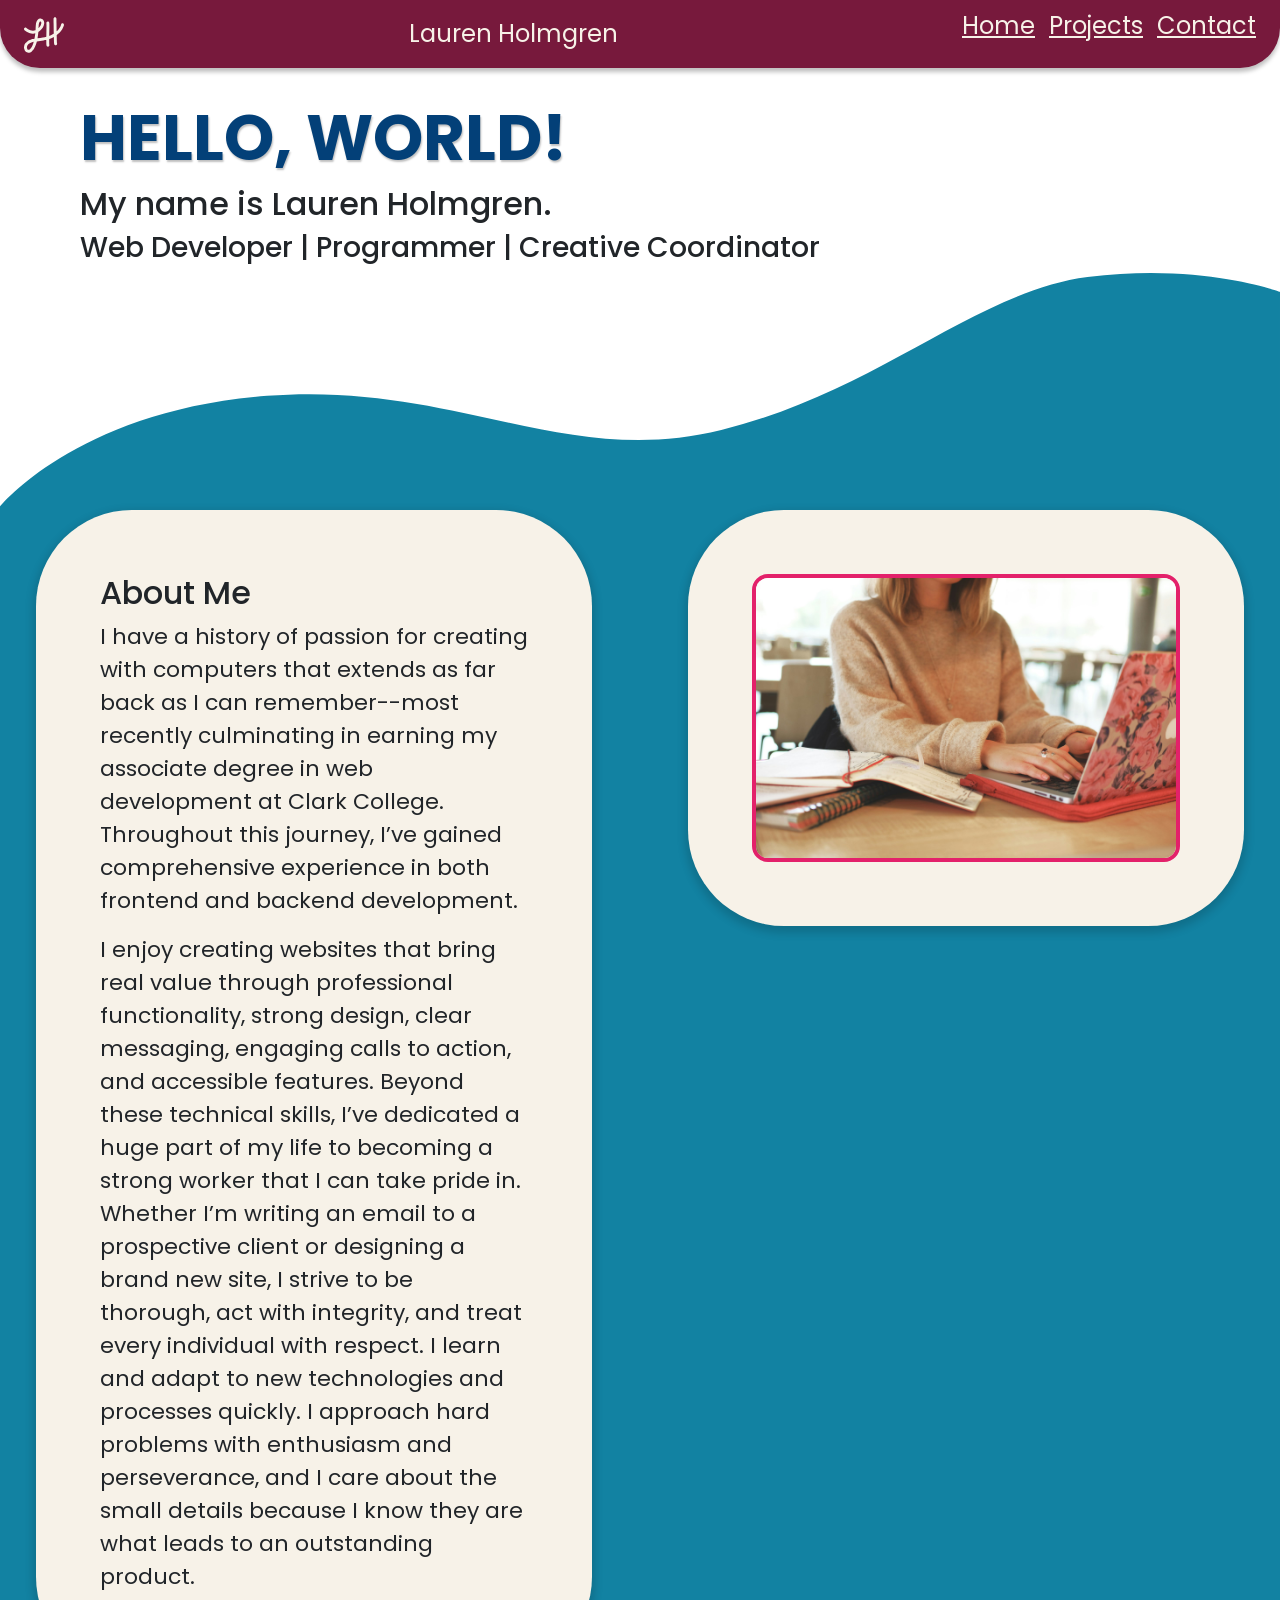
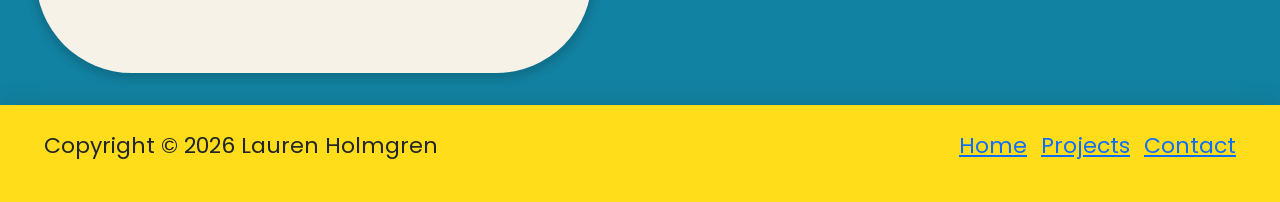
<file: index.html>
<!DOCTYPE html>
<html lang="en">

<head>
    <meta charset="UTF-8">
    <meta name="viewport" content="width=device-width, initial-scale=1.0">
    <title>Lauren Holmgren - Web Developer</title>
    <link rel="icon" href="images/logo.svg" type="image/x-icon">
    <link rel="stylesheet" href='https://fonts.googleapis.com/css?family=Poppins'>
    <link rel="stylesheet" href="css/bootstrap.min.css">
    <link rel="stylesheet" href="css/style.css">
</head>

<body>
    <header>
        <nav class="navbar navbar-expand-lg">
            <div class="container-fluid">
                <svg id="logo" xmlns="http://www.w3.org/2000/svg" width="40" height="40" viewBox="0 0 578 514" fill="none">
                    <path d="M447.918 0C459.516 6.59721e-05 468.918 9.40206 468.918 21C468.918 28.3801 468.916 35.7933 469.737 91.2393C470.168 120.385 470.826 162.653 471.571 204.558C483.35 193.951 490.548 186.117 498.215 176.261C506.238 165.948 514.576 153.618 520.605 143.827C529.777 127.62 533.679 117.835 535.112 112.217C535.356 110.606 535.379 109.245 535.379 106.574C535.38 94.9768 544.782 85.5745 556.379 85.5742C567.977 85.5742 577.379 94.9766 577.379 106.574C577.379 109.687 577.407 114.25 576.385 120.06C576.316 120.455 576.235 120.848 576.143 121.238C573.469 132.582 567.281 146.671 556.958 164.868C556.838 165.079 556.714 165.289 556.587 165.496C549.883 176.413 540.582 190.202 531.366 202.049C521.867 214.259 512.783 224.035 498.861 236.505C491.237 243.334 482.181 250.969 472.591 258.463C472.959 276.53 473.333 293.247 473.698 307.27C475.209 365.329 476.535 372.461 478.36 380.596C480.898 391.912 473.782 403.144 462.465 405.683C451.149 408.221 439.917 401.105 437.378 389.789C434.507 376.988 433.205 365.73 431.711 308.362C431.538 301.721 431.365 294.481 431.19 286.784C418.767 293.806 405.156 299.985 386.971 306.57C380.007 309.092 372.415 311.662 364.26 314.228C364.202 319.527 364.152 324.581 364.119 329.332C363.765 379.65 365.057 389.704 366.317 401.949C367.503 413.486 359.113 423.8 347.577 424.987C336.04 426.174 325.724 417.784 324.537 406.247C323.091 392.183 321.757 380.563 322.12 329.037C322.127 328.037 322.137 327.021 322.145 325.99C309.469 329.117 296.005 332.088 281.888 334.778C249.388 340.972 213.714 345.654 186.196 349.398C182.209 365.692 177.903 380.184 172.951 394.194C165.288 415.874 156.299 435.634 148.363 450.116C134.765 474.929 119.727 489.049 108.834 498.696C96.1993 509.887 79.97 512.518 67.3275 513.579C49.0006 515.117 35.0935 506.519 26.9017 500.624C18.1873 494.353 13.11 485.135 9.90271 477.636C6.54302 469.78 4.06592 460.937 2.0199 452.771C-3.14293 432.164 2.72325 412.552 6.99646 399.376C10.3499 389.036 16.6013 380.439 22.8168 373.436C29.0437 366.419 36.4443 359.7 43.1674 353.62C60.2126 338.206 82.212 329.843 102.338 322.801C114.106 318.683 127.161 315.711 151.447 311.949C156.134 288.412 160.524 261.132 163.41 233.054C152.453 235.964 140.477 237.896 127.644 237.34C111.318 236.632 94.6144 234.975 75.5629 227.325C49.5776 216.892 25.1521 202.758 7.20837 187.058C-1.51957 179.42 -2.40439 166.153 5.23279 157.425C12.87 148.697 26.1372 147.812 34.8656 155.449C48.4452 167.331 68.4996 179.229 91.2123 188.349C103.812 193.407 115.021 194.753 129.462 195.379C141.101 195.883 152.734 192.986 166.058 188.188C166.282 188.108 166.506 188.021 166.731 187.938C167.061 181.385 167.345 174.921 167.611 168.6C168.265 153.003 168.828 137.945 169.789 125.234C171.677 100.293 174.521 83.0167 178.917 70.7021C183.754 57.1539 189.584 41.7546 201.687 31.6836C210.014 24.7547 220.351 19.4366 232.229 19.0791C239.826 18.8506 254.916 19.7612 268.026 30.9072C273.503 35.5642 283.896 44.497 288.14 58.9023C290.781 67.8672 293.786 81.436 290.398 98.9102C287.275 115.011 282.658 132.277 272.426 147.124C262.14 162.049 249.59 179.455 233.921 193.137C225.996 200.057 217.043 207.388 207.243 213.845C207.066 216.291 206.88 218.745 206.68 221.203C204.268 250.817 200.086 279.974 195.382 305.759C219.939 302.419 247.754 298.527 274.026 293.521C291.447 290.201 307.764 286.442 322.681 282.513C323.414 234.297 324.581 176.556 324.926 142.34C325.404 94.9072 324.369 90.2742 323.689 85.9688C321.88 74.5128 329.701 63.7592 341.157 61.9502C352.612 60.1415 363.366 67.9622 365.175 79.418C366.466 87.5905 367.401 95.4367 366.924 142.763C366.597 175.205 365.608 225.032 364.883 269.821C367.572 268.9 370.169 267.985 372.671 267.079C396.951 258.287 410.814 250.85 425.94 240.596C427.345 239.643 428.757 238.667 430.173 237.673C429.188 186.135 428.285 128.533 427.742 91.8604C426.921 36.418 426.918 28.7248 426.918 21C426.918 9.40202 436.32 0 447.918 0ZM140.949 356.294C128.924 358.522 122.094 360.385 116.209 362.444C95.6679 369.632 81.3398 375.726 71.3373 384.771C64.3338 391.105 58.672 396.308 54.2299 401.313C49.7765 406.332 47.751 409.858 46.9486 412.332C42.6346 425.634 40.8105 434.777 42.7611 442.562C44.6952 450.282 46.5258 456.459 48.5189 461.119C50.3179 465.325 51.5372 466.565 51.558 466.62C57.5186 470.89 60.9435 471.967 63.8148 471.727C75.0037 470.788 79.1901 468.847 80.9867 467.256C90.294 459.012 101.279 448.639 111.531 429.932C118.301 417.577 126.387 399.903 133.352 380.198C136.053 372.556 138.562 364.691 140.949 356.294ZM233.492 61.0605C233.761 61.0525 232.134 60.9871 228.55 63.9688C226.611 65.5824 223.884 69.6647 218.472 84.8232C216.038 91.6409 213.493 104.299 211.669 128.403C211.013 137.08 210.553 147 210.088 158.008C219.872 148.554 228.752 136.483 237.843 123.291C242.996 115.814 246.318 105.601 249.166 90.915C250.779 82.6015 249.5 76.3642 247.852 70.7715C247.692 70.2294 247.317 69.387 246.221 68.0654C245.023 66.6209 243.375 65.0769 240.821 62.9053C240.072 62.2692 239.129 61.7889 237.834 61.4639C236.464 61.1199 234.945 61.0168 233.492 61.0605Z" fill="#F7F2E8" />
                </svg>
                <div>Lauren Holmgren</div>
                <ul class="list-inline justify-content-end">
                    <li class="list-inline-item"><a href="index.html">Home</a></li>
                    <li class="list-inline-item"><a href="projects.html">Projects</a></li>
                    <li class="list-inline-item"><a href="contact.html">Contact</a></li>
                </ul>
            </div>
        </nav>
    </header>
    <main>
        <div class="waveless">
            <h1 id="hero-title">HELLO, WORLD!</h1>
            <h2>My name is Lauren Holmgren.</h2>
            <h3>Web Developer | Programmer | Creative Coordinator</h3>
        </div>

        <div class="wave">
            <svg xmlns="http://www.w3.org/2000/svg" viewBox="0 0 1440 268" fill="none">
                <path d="M300.483 138.157C88.0997 154.155 0 262.631 0 262.631V267.631H1440V21.1681C1440 21.1681 1350.5 -11.907 1223.5 4.63052C1096.5 21.1681 987.648 133.154 811.448 176.649C635.249 220.145 512.866 122.158 300.483 138.157Z" fill="#1282A2" />
            </svg>

            <div class="row blue1 align-items-start">
                <div class="col">
                    <h2>About Me</h2>
                    <p>I have a history of passion for creating with computers that extends as far back as I can remember--most recently culminating in earning my associate degree in web development at Clark College. Throughout this journey, I’ve gained comprehensive experience in both frontend and backend development.</p>
                    <p>I enjoy creating websites that bring real value through professional functionality, strong design, clear messaging, engaging calls to action, and accessible features. Beyond these technical skills, I’ve dedicated a huge part of my life to becoming a strong worker that I can take pride in. Whether I’m writing an email to a prospective client or designing a brand new site, I strive to be thorough, act with integrity, and treat every individual with respect. I learn and adapt to new technologies and processes quickly. I approach hard problems with enthusiasm and perseverance, and I care about the small details because I know they are what leads to an outstanding product.</p>
                </div>
                <div class="col">
                    <img src="images/home-coding.jpg" alt="A woman typing on a pink laptop">
                </div>
            </div>
        </div>

        </div>
    </main>
    <footer>
        <nav class="navbar">
            <div class="container-fluid">
                <p>Copyright &copy; 2026 Lauren Holmgren</p>
                <ul class="list-inline justify-content-end">
                    <li class="list-inline-item"><a href="index.html">Home</a></li>
                    <li class="list-inline-item"><a href="projects.html">Projects</a></li>
                    <li class="list-inline-item"><a href="contact.html">Contact</a></li>
                </ul>
            </div>
        </nav>
    </footer>
</body>

</html>
</file>
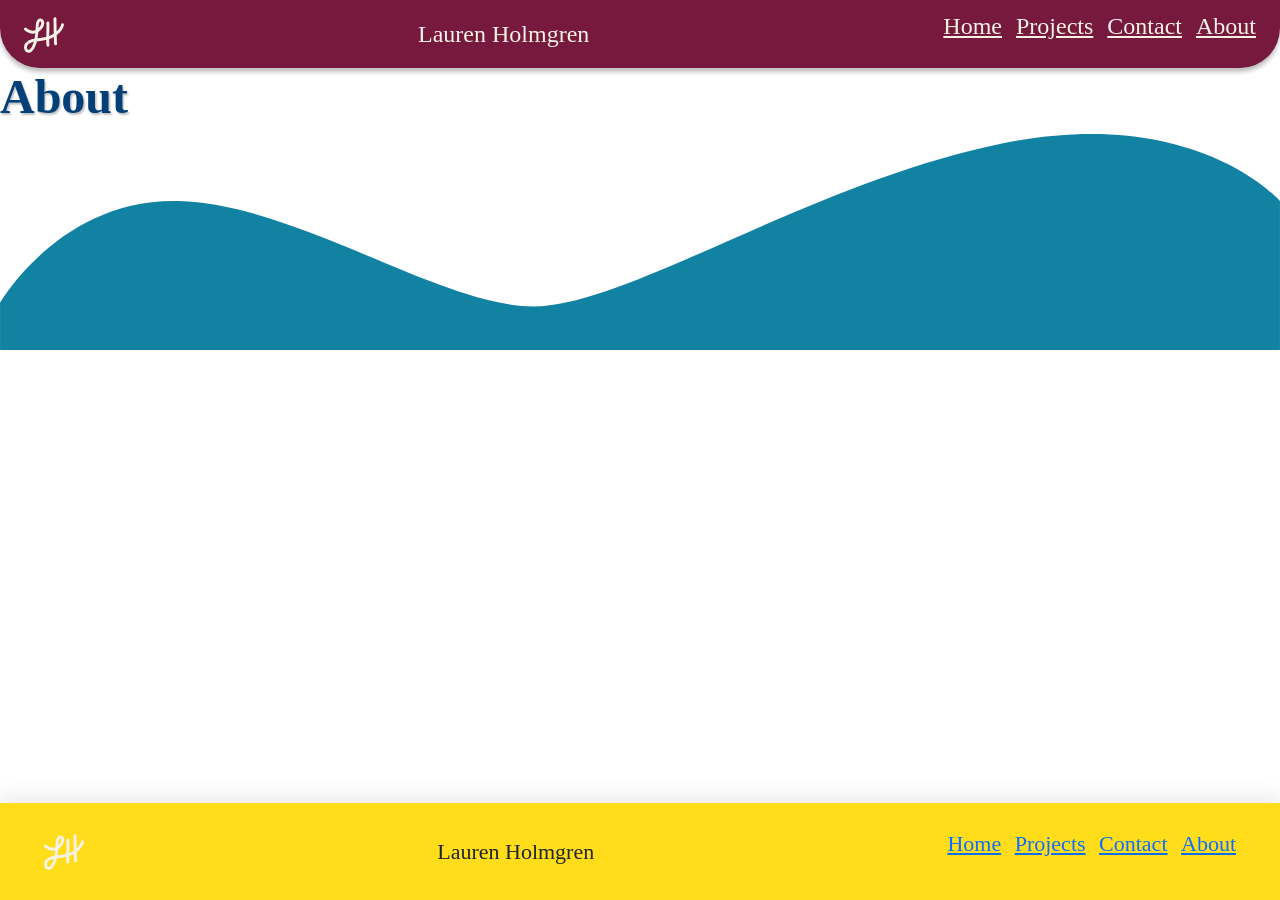
<file: about.html>
<!DOCTYPE html>
<html lang="en">

<head>
    <meta charset="UTF-8">
    <meta name="viewport" content="width=device-width, initial-scale=1.0">
    <title>Lauren Holmgren - Web Developer</title>
    <link rel="stylesheet" href="css/bootstrap.min.css">
    <link rel="stylesheet" href="css/style.css">
</head>

<body>
    <header>
        <nav class="navbar navbar-expand-lg">
            <div class="container-fluid">
                <div>
                    <svg id="logo" xmlns="http://www.w3.org/2000/svg" width="40" height="40" viewBox="0 0 578 514" fill="none">
                        <path d="M447.918 0C459.516 6.59721e-05 468.918 9.40206 468.918 21C468.918 28.3801 468.916 35.7933 469.737 91.2393C470.168 120.385 470.826 162.653 471.571 204.558C483.35 193.951 490.548 186.117 498.215 176.261C506.238 165.948 514.576 153.618 520.605 143.827C529.777 127.62 533.679 117.835 535.112 112.217C535.356 110.606 535.379 109.245 535.379 106.574C535.38 94.9768 544.782 85.5745 556.379 85.5742C567.977 85.5742 577.379 94.9766 577.379 106.574C577.379 109.687 577.407 114.25 576.385 120.06C576.316 120.455 576.235 120.848 576.143 121.238C573.469 132.582 567.281 146.671 556.958 164.868C556.838 165.079 556.714 165.289 556.587 165.496C549.883 176.413 540.582 190.202 531.366 202.049C521.867 214.259 512.783 224.035 498.861 236.505C491.237 243.334 482.181 250.969 472.591 258.463C472.959 276.53 473.333 293.247 473.698 307.27C475.209 365.329 476.535 372.461 478.36 380.596C480.898 391.912 473.782 403.144 462.465 405.683C451.149 408.221 439.917 401.105 437.378 389.789C434.507 376.988 433.205 365.73 431.711 308.362C431.538 301.721 431.365 294.481 431.19 286.784C418.767 293.806 405.156 299.985 386.971 306.57C380.007 309.092 372.415 311.662 364.26 314.228C364.202 319.527 364.152 324.581 364.119 329.332C363.765 379.65 365.057 389.704 366.317 401.949C367.503 413.486 359.113 423.8 347.577 424.987C336.04 426.174 325.724 417.784 324.537 406.247C323.091 392.183 321.757 380.563 322.12 329.037C322.127 328.037 322.137 327.021 322.145 325.99C309.469 329.117 296.005 332.088 281.888 334.778C249.388 340.972 213.714 345.654 186.196 349.398C182.209 365.692 177.903 380.184 172.951 394.194C165.288 415.874 156.299 435.634 148.363 450.116C134.765 474.929 119.727 489.049 108.834 498.696C96.1993 509.887 79.97 512.518 67.3275 513.579C49.0006 515.117 35.0935 506.519 26.9017 500.624C18.1873 494.353 13.11 485.135 9.90271 477.636C6.54302 469.78 4.06592 460.937 2.0199 452.771C-3.14293 432.164 2.72325 412.552 6.99646 399.376C10.3499 389.036 16.6013 380.439 22.8168 373.436C29.0437 366.419 36.4443 359.7 43.1674 353.62C60.2126 338.206 82.212 329.843 102.338 322.801C114.106 318.683 127.161 315.711 151.447 311.949C156.134 288.412 160.524 261.132 163.41 233.054C152.453 235.964 140.477 237.896 127.644 237.34C111.318 236.632 94.6144 234.975 75.5629 227.325C49.5776 216.892 25.1521 202.758 7.20837 187.058C-1.51957 179.42 -2.40439 166.153 5.23279 157.425C12.87 148.697 26.1372 147.812 34.8656 155.449C48.4452 167.331 68.4996 179.229 91.2123 188.349C103.812 193.407 115.021 194.753 129.462 195.379C141.101 195.883 152.734 192.986 166.058 188.188C166.282 188.108 166.506 188.021 166.731 187.938C167.061 181.385 167.345 174.921 167.611 168.6C168.265 153.003 168.828 137.945 169.789 125.234C171.677 100.293 174.521 83.0167 178.917 70.7021C183.754 57.1539 189.584 41.7546 201.687 31.6836C210.014 24.7547 220.351 19.4366 232.229 19.0791C239.826 18.8506 254.916 19.7612 268.026 30.9072C273.503 35.5642 283.896 44.497 288.14 58.9023C290.781 67.8672 293.786 81.436 290.398 98.9102C287.275 115.011 282.658 132.277 272.426 147.124C262.14 162.049 249.59 179.455 233.921 193.137C225.996 200.057 217.043 207.388 207.243 213.845C207.066 216.291 206.88 218.745 206.68 221.203C204.268 250.817 200.086 279.974 195.382 305.759C219.939 302.419 247.754 298.527 274.026 293.521C291.447 290.201 307.764 286.442 322.681 282.513C323.414 234.297 324.581 176.556 324.926 142.34C325.404 94.9072 324.369 90.2742 323.689 85.9688C321.88 74.5128 329.701 63.7592 341.157 61.9502C352.612 60.1415 363.366 67.9622 365.175 79.418C366.466 87.5905 367.401 95.4367 366.924 142.763C366.597 175.205 365.608 225.032 364.883 269.821C367.572 268.9 370.169 267.985 372.671 267.079C396.951 258.287 410.814 250.85 425.94 240.596C427.345 239.643 428.757 238.667 430.173 237.673C429.188 186.135 428.285 128.533 427.742 91.8604C426.921 36.418 426.918 28.7248 426.918 21C426.918 9.40202 436.32 0 447.918 0ZM140.949 356.294C128.924 358.522 122.094 360.385 116.209 362.444C95.6679 369.632 81.3398 375.726 71.3373 384.771C64.3338 391.105 58.672 396.308 54.2299 401.313C49.7765 406.332 47.751 409.858 46.9486 412.332C42.6346 425.634 40.8105 434.777 42.7611 442.562C44.6952 450.282 46.5258 456.459 48.5189 461.119C50.3179 465.325 51.5372 466.565 51.558 466.62C57.5186 470.89 60.9435 471.967 63.8148 471.727C75.0037 470.788 79.1901 468.847 80.9867 467.256C90.294 459.012 101.279 448.639 111.531 429.932C118.301 417.577 126.387 399.903 133.352 380.198C136.053 372.556 138.562 364.691 140.949 356.294ZM233.492 61.0605C233.761 61.0525 232.134 60.9871 228.55 63.9688C226.611 65.5824 223.884 69.6647 218.472 84.8232C216.038 91.6409 213.493 104.299 211.669 128.403C211.013 137.08 210.553 147 210.088 158.008C219.872 148.554 228.752 136.483 237.843 123.291C242.996 115.814 246.318 105.601 249.166 90.915C250.779 82.6015 249.5 76.3642 247.852 70.7715C247.692 70.2294 247.317 69.387 246.221 68.0654C245.023 66.6209 243.375 65.0769 240.821 62.9053C240.072 62.2692 239.129 61.7889 237.834 61.4639C236.464 61.1199 234.945 61.0168 233.492 61.0605Z" fill="#F7F2E8" />
                    </svg>
                </div>
                <div class="">Lauren Holmgren</div>
                <ul class="list-inline justify-content-end">
                    <li class="list-inline-item"><a href="index.html">Home</a></li>
                    <li class="list-inline-item"><a href="projects.html">Projects</a></li>
                    <li class="list-inline-item"><a href="contact.html">Contact</a></li>
                    <li class="list-inline-item"><a href="about.html">About</a></li>
                </ul>
            </div>
        </nav>
    </header>
    <main>
        <div>
            <h1>About</h1>
        </div>

        <svg xmlns="http://www.w3.org/2000/svg" viewBox="0 0 1440 244" fill="none">
            <path d="M201 75.4634C68 71.9633 0 189.947 0 189.947V243.963H1440V75.4634C1440 75.4634 1345 -33.5364 1128.5 10.4634C912 54.4633 705.5 193.963 600.5 193.963C495.5 193.963 334 78.9635 201 75.4634Z" fill="#1282A2" />
        </svg>
    </main>
    <footer>
        <nav class="navbar navbar-expand-lg">
            <div class="container-fluid">
                <div>
                    <svg id="logo" xmlns="http://www.w3.org/2000/svg" width="40" height="40" viewBox="0 0 578 514" fill="none">
                        <path d="M447.918 0C459.516 6.59721e-05 468.918 9.40206 468.918 21C468.918 28.3801 468.916 35.7933 469.737 91.2393C470.168 120.385 470.826 162.653 471.571 204.558C483.35 193.951 490.548 186.117 498.215 176.261C506.238 165.948 514.576 153.618 520.605 143.827C529.777 127.62 533.679 117.835 535.112 112.217C535.356 110.606 535.379 109.245 535.379 106.574C535.38 94.9768 544.782 85.5745 556.379 85.5742C567.977 85.5742 577.379 94.9766 577.379 106.574C577.379 109.687 577.407 114.25 576.385 120.06C576.316 120.455 576.235 120.848 576.143 121.238C573.469 132.582 567.281 146.671 556.958 164.868C556.838 165.079 556.714 165.289 556.587 165.496C549.883 176.413 540.582 190.202 531.366 202.049C521.867 214.259 512.783 224.035 498.861 236.505C491.237 243.334 482.181 250.969 472.591 258.463C472.959 276.53 473.333 293.247 473.698 307.27C475.209 365.329 476.535 372.461 478.36 380.596C480.898 391.912 473.782 403.144 462.465 405.683C451.149 408.221 439.917 401.105 437.378 389.789C434.507 376.988 433.205 365.73 431.711 308.362C431.538 301.721 431.365 294.481 431.19 286.784C418.767 293.806 405.156 299.985 386.971 306.57C380.007 309.092 372.415 311.662 364.26 314.228C364.202 319.527 364.152 324.581 364.119 329.332C363.765 379.65 365.057 389.704 366.317 401.949C367.503 413.486 359.113 423.8 347.577 424.987C336.04 426.174 325.724 417.784 324.537 406.247C323.091 392.183 321.757 380.563 322.12 329.037C322.127 328.037 322.137 327.021 322.145 325.99C309.469 329.117 296.005 332.088 281.888 334.778C249.388 340.972 213.714 345.654 186.196 349.398C182.209 365.692 177.903 380.184 172.951 394.194C165.288 415.874 156.299 435.634 148.363 450.116C134.765 474.929 119.727 489.049 108.834 498.696C96.1993 509.887 79.97 512.518 67.3275 513.579C49.0006 515.117 35.0935 506.519 26.9017 500.624C18.1873 494.353 13.11 485.135 9.90271 477.636C6.54302 469.78 4.06592 460.937 2.0199 452.771C-3.14293 432.164 2.72325 412.552 6.99646 399.376C10.3499 389.036 16.6013 380.439 22.8168 373.436C29.0437 366.419 36.4443 359.7 43.1674 353.62C60.2126 338.206 82.212 329.843 102.338 322.801C114.106 318.683 127.161 315.711 151.447 311.949C156.134 288.412 160.524 261.132 163.41 233.054C152.453 235.964 140.477 237.896 127.644 237.34C111.318 236.632 94.6144 234.975 75.5629 227.325C49.5776 216.892 25.1521 202.758 7.20837 187.058C-1.51957 179.42 -2.40439 166.153 5.23279 157.425C12.87 148.697 26.1372 147.812 34.8656 155.449C48.4452 167.331 68.4996 179.229 91.2123 188.349C103.812 193.407 115.021 194.753 129.462 195.379C141.101 195.883 152.734 192.986 166.058 188.188C166.282 188.108 166.506 188.021 166.731 187.938C167.061 181.385 167.345 174.921 167.611 168.6C168.265 153.003 168.828 137.945 169.789 125.234C171.677 100.293 174.521 83.0167 178.917 70.7021C183.754 57.1539 189.584 41.7546 201.687 31.6836C210.014 24.7547 220.351 19.4366 232.229 19.0791C239.826 18.8506 254.916 19.7612 268.026 30.9072C273.503 35.5642 283.896 44.497 288.14 58.9023C290.781 67.8672 293.786 81.436 290.398 98.9102C287.275 115.011 282.658 132.277 272.426 147.124C262.14 162.049 249.59 179.455 233.921 193.137C225.996 200.057 217.043 207.388 207.243 213.845C207.066 216.291 206.88 218.745 206.68 221.203C204.268 250.817 200.086 279.974 195.382 305.759C219.939 302.419 247.754 298.527 274.026 293.521C291.447 290.201 307.764 286.442 322.681 282.513C323.414 234.297 324.581 176.556 324.926 142.34C325.404 94.9072 324.369 90.2742 323.689 85.9688C321.88 74.5128 329.701 63.7592 341.157 61.9502C352.612 60.1415 363.366 67.9622 365.175 79.418C366.466 87.5905 367.401 95.4367 366.924 142.763C366.597 175.205 365.608 225.032 364.883 269.821C367.572 268.9 370.169 267.985 372.671 267.079C396.951 258.287 410.814 250.85 425.94 240.596C427.345 239.643 428.757 238.667 430.173 237.673C429.188 186.135 428.285 128.533 427.742 91.8604C426.921 36.418 426.918 28.7248 426.918 21C426.918 9.40202 436.32 0 447.918 0ZM140.949 356.294C128.924 358.522 122.094 360.385 116.209 362.444C95.6679 369.632 81.3398 375.726 71.3373 384.771C64.3338 391.105 58.672 396.308 54.2299 401.313C49.7765 406.332 47.751 409.858 46.9486 412.332C42.6346 425.634 40.8105 434.777 42.7611 442.562C44.6952 450.282 46.5258 456.459 48.5189 461.119C50.3179 465.325 51.5372 466.565 51.558 466.62C57.5186 470.89 60.9435 471.967 63.8148 471.727C75.0037 470.788 79.1901 468.847 80.9867 467.256C90.294 459.012 101.279 448.639 111.531 429.932C118.301 417.577 126.387 399.903 133.352 380.198C136.053 372.556 138.562 364.691 140.949 356.294ZM233.492 61.0605C233.761 61.0525 232.134 60.9871 228.55 63.9688C226.611 65.5824 223.884 69.6647 218.472 84.8232C216.038 91.6409 213.493 104.299 211.669 128.403C211.013 137.08 210.553 147 210.088 158.008C219.872 148.554 228.752 136.483 237.843 123.291C242.996 115.814 246.318 105.601 249.166 90.915C250.779 82.6015 249.5 76.3642 247.852 70.7715C247.692 70.2294 247.317 69.387 246.221 68.0654C245.023 66.6209 243.375 65.0769 240.821 62.9053C240.072 62.2692 239.129 61.7889 237.834 61.4639C236.464 61.1199 234.945 61.0168 233.492 61.0605Z" fill="#F7F2E8" />
                    </svg>
                </div>
                <div class="">Lauren Holmgren</div>
                <ul class="list-inline justify-content-end">
                    <li class="list-inline-item"><a href="index.html">Home</a></li>
                    <li class="list-inline-item"><a href="projects.html">Projects</a></li>
                    <li class="list-inline-item"><a href="contact.html">Contact</a></li>
                    <li class="list-inline-item"><a href="about.html">About</a></li>
                </ul>
            </div>
        </nav>
    </footer>
</body>

</html>
</file>
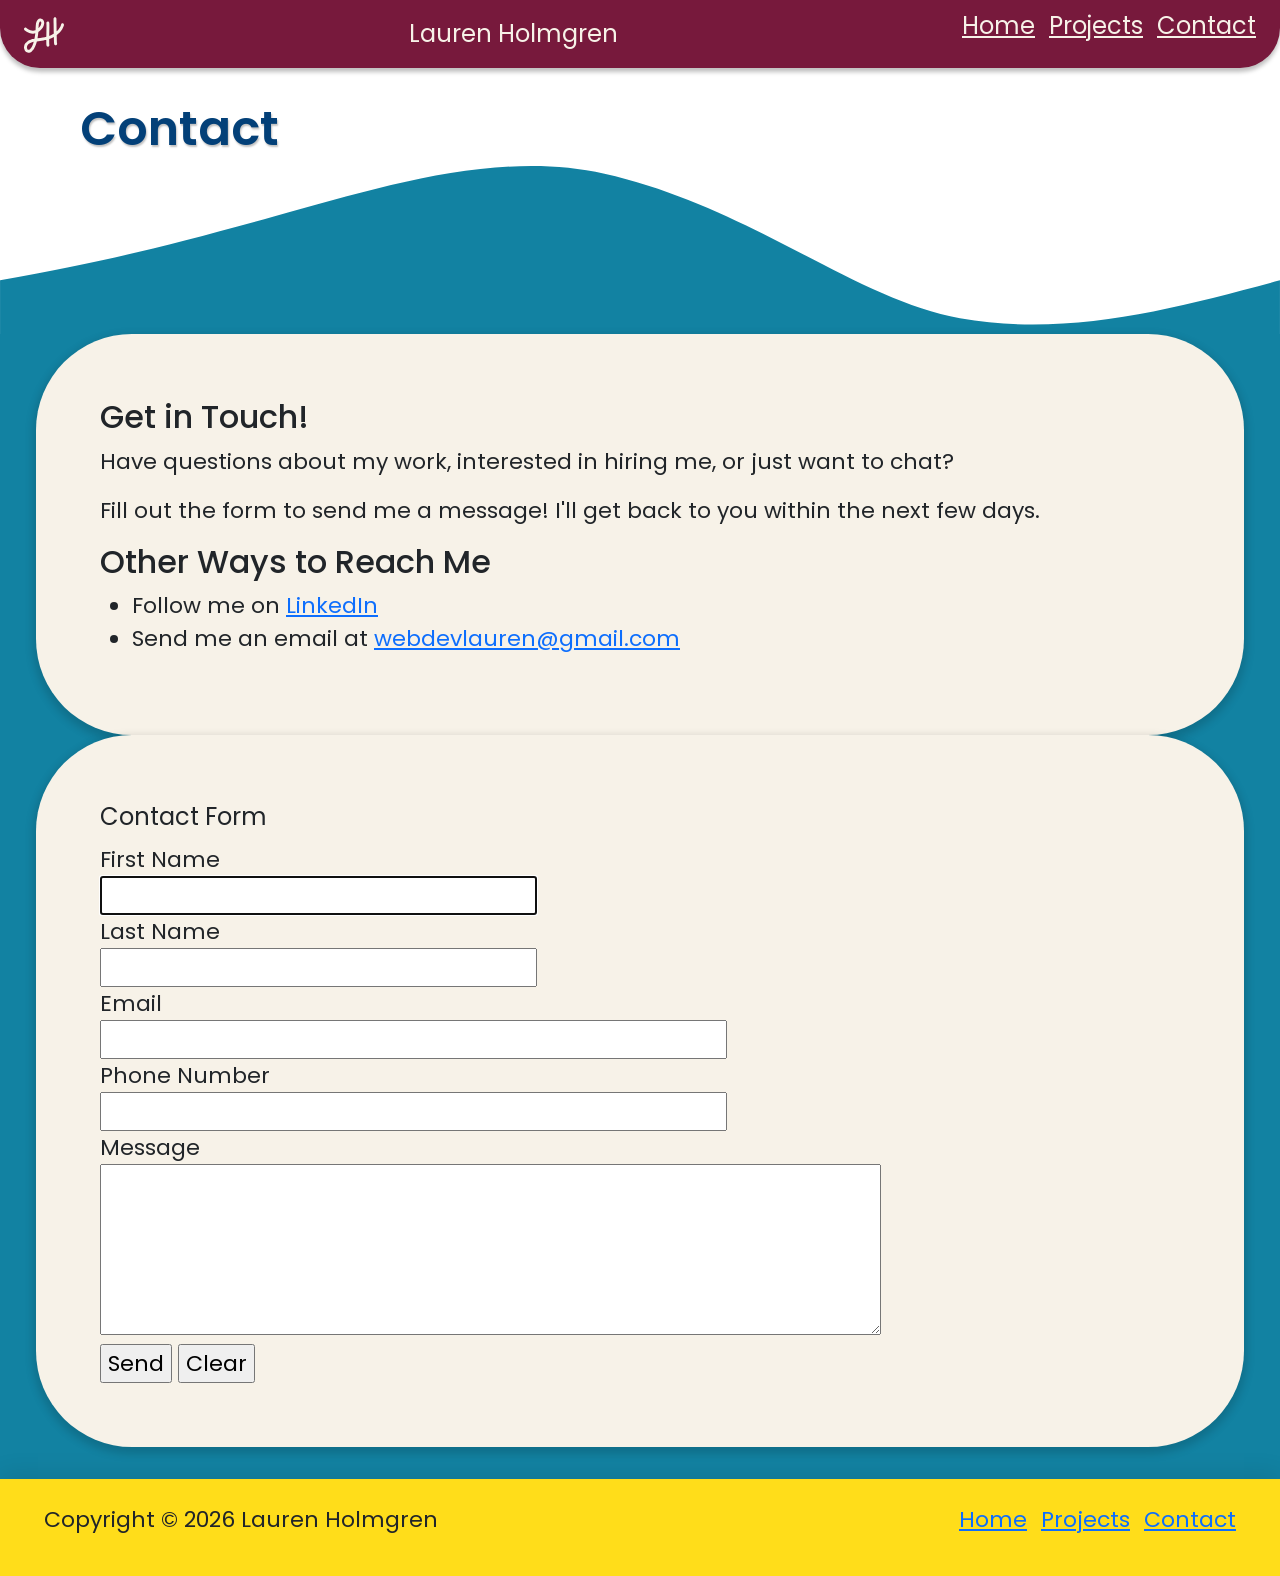
<file: contact.html>
<!DOCTYPE html>
<html lang="en">

<head>
    <meta charset="UTF-8">
    <meta name="viewport" content="width=device-width, initial-scale=1.0">
    <title>Lauren Holmgren - Web Developer</title>
    <link rel="icon" href="images/logo.svg" type="image/x-icon">
    <link rel="stylesheet" href='https://fonts.googleapis.com/css?family=Poppins'>
    <link rel="stylesheet" href="css/bootstrap.min.css">
    <link rel="stylesheet" href="css/style.css">
</head>

<body>
    <header>
        <nav class="navbar navbar-expand-lg">
            <div class="container-fluid">
                <svg id="logo" xmlns="http://www.w3.org/2000/svg" width="40" height="40" viewBox="0 0 578 514" fill="none">
                    <path d="M447.918 0C459.516 6.59721e-05 468.918 9.40206 468.918 21C468.918 28.3801 468.916 35.7933 469.737 91.2393C470.168 120.385 470.826 162.653 471.571 204.558C483.35 193.951 490.548 186.117 498.215 176.261C506.238 165.948 514.576 153.618 520.605 143.827C529.777 127.62 533.679 117.835 535.112 112.217C535.356 110.606 535.379 109.245 535.379 106.574C535.38 94.9768 544.782 85.5745 556.379 85.5742C567.977 85.5742 577.379 94.9766 577.379 106.574C577.379 109.687 577.407 114.25 576.385 120.06C576.316 120.455 576.235 120.848 576.143 121.238C573.469 132.582 567.281 146.671 556.958 164.868C556.838 165.079 556.714 165.289 556.587 165.496C549.883 176.413 540.582 190.202 531.366 202.049C521.867 214.259 512.783 224.035 498.861 236.505C491.237 243.334 482.181 250.969 472.591 258.463C472.959 276.53 473.333 293.247 473.698 307.27C475.209 365.329 476.535 372.461 478.36 380.596C480.898 391.912 473.782 403.144 462.465 405.683C451.149 408.221 439.917 401.105 437.378 389.789C434.507 376.988 433.205 365.73 431.711 308.362C431.538 301.721 431.365 294.481 431.19 286.784C418.767 293.806 405.156 299.985 386.971 306.57C380.007 309.092 372.415 311.662 364.26 314.228C364.202 319.527 364.152 324.581 364.119 329.332C363.765 379.65 365.057 389.704 366.317 401.949C367.503 413.486 359.113 423.8 347.577 424.987C336.04 426.174 325.724 417.784 324.537 406.247C323.091 392.183 321.757 380.563 322.12 329.037C322.127 328.037 322.137 327.021 322.145 325.99C309.469 329.117 296.005 332.088 281.888 334.778C249.388 340.972 213.714 345.654 186.196 349.398C182.209 365.692 177.903 380.184 172.951 394.194C165.288 415.874 156.299 435.634 148.363 450.116C134.765 474.929 119.727 489.049 108.834 498.696C96.1993 509.887 79.97 512.518 67.3275 513.579C49.0006 515.117 35.0935 506.519 26.9017 500.624C18.1873 494.353 13.11 485.135 9.90271 477.636C6.54302 469.78 4.06592 460.937 2.0199 452.771C-3.14293 432.164 2.72325 412.552 6.99646 399.376C10.3499 389.036 16.6013 380.439 22.8168 373.436C29.0437 366.419 36.4443 359.7 43.1674 353.62C60.2126 338.206 82.212 329.843 102.338 322.801C114.106 318.683 127.161 315.711 151.447 311.949C156.134 288.412 160.524 261.132 163.41 233.054C152.453 235.964 140.477 237.896 127.644 237.34C111.318 236.632 94.6144 234.975 75.5629 227.325C49.5776 216.892 25.1521 202.758 7.20837 187.058C-1.51957 179.42 -2.40439 166.153 5.23279 157.425C12.87 148.697 26.1372 147.812 34.8656 155.449C48.4452 167.331 68.4996 179.229 91.2123 188.349C103.812 193.407 115.021 194.753 129.462 195.379C141.101 195.883 152.734 192.986 166.058 188.188C166.282 188.108 166.506 188.021 166.731 187.938C167.061 181.385 167.345 174.921 167.611 168.6C168.265 153.003 168.828 137.945 169.789 125.234C171.677 100.293 174.521 83.0167 178.917 70.7021C183.754 57.1539 189.584 41.7546 201.687 31.6836C210.014 24.7547 220.351 19.4366 232.229 19.0791C239.826 18.8506 254.916 19.7612 268.026 30.9072C273.503 35.5642 283.896 44.497 288.14 58.9023C290.781 67.8672 293.786 81.436 290.398 98.9102C287.275 115.011 282.658 132.277 272.426 147.124C262.14 162.049 249.59 179.455 233.921 193.137C225.996 200.057 217.043 207.388 207.243 213.845C207.066 216.291 206.88 218.745 206.68 221.203C204.268 250.817 200.086 279.974 195.382 305.759C219.939 302.419 247.754 298.527 274.026 293.521C291.447 290.201 307.764 286.442 322.681 282.513C323.414 234.297 324.581 176.556 324.926 142.34C325.404 94.9072 324.369 90.2742 323.689 85.9688C321.88 74.5128 329.701 63.7592 341.157 61.9502C352.612 60.1415 363.366 67.9622 365.175 79.418C366.466 87.5905 367.401 95.4367 366.924 142.763C366.597 175.205 365.608 225.032 364.883 269.821C367.572 268.9 370.169 267.985 372.671 267.079C396.951 258.287 410.814 250.85 425.94 240.596C427.345 239.643 428.757 238.667 430.173 237.673C429.188 186.135 428.285 128.533 427.742 91.8604C426.921 36.418 426.918 28.7248 426.918 21C426.918 9.40202 436.32 0 447.918 0ZM140.949 356.294C128.924 358.522 122.094 360.385 116.209 362.444C95.6679 369.632 81.3398 375.726 71.3373 384.771C64.3338 391.105 58.672 396.308 54.2299 401.313C49.7765 406.332 47.751 409.858 46.9486 412.332C42.6346 425.634 40.8105 434.777 42.7611 442.562C44.6952 450.282 46.5258 456.459 48.5189 461.119C50.3179 465.325 51.5372 466.565 51.558 466.62C57.5186 470.89 60.9435 471.967 63.8148 471.727C75.0037 470.788 79.1901 468.847 80.9867 467.256C90.294 459.012 101.279 448.639 111.531 429.932C118.301 417.577 126.387 399.903 133.352 380.198C136.053 372.556 138.562 364.691 140.949 356.294ZM233.492 61.0605C233.761 61.0525 232.134 60.9871 228.55 63.9688C226.611 65.5824 223.884 69.6647 218.472 84.8232C216.038 91.6409 213.493 104.299 211.669 128.403C211.013 137.08 210.553 147 210.088 158.008C219.872 148.554 228.752 136.483 237.843 123.291C242.996 115.814 246.318 105.601 249.166 90.915C250.779 82.6015 249.5 76.3642 247.852 70.7715C247.692 70.2294 247.317 69.387 246.221 68.0654C245.023 66.6209 243.375 65.0769 240.821 62.9053C240.072 62.2692 239.129 61.7889 237.834 61.4639C236.464 61.1199 234.945 61.0168 233.492 61.0605Z" fill="#F7F2E8" />
                </svg>
                <div>Lauren Holmgren</div>
                <ul class="list-inline justify-content-end">
                    <li class="list-inline-item"><a href="index.html">Home</a></li>
                    <li class="list-inline-item"><a href="projects.html">Projects</a></li>
                    <li class="list-inline-item"><a href="contact.html">Contact</a></li>
                </ul>
            </div>
        </nav>
    </header>
    <main>
        <div class="waveless">
            <h1>Contact</h1>
        </div>

        <div class="wave">
            <svg xmlns="http://www.w3.org/2000/svg" viewBox="0 0 1440 191" fill="none">
                <path d="M0 128.634C119.987 107.236 191.517 89.0772 309 56.6342C428.5 23.6343 560 -18.3658 680 8.63424C844 45.5342 960 149.634 1080 171.334C1202.72 193.116 1322.39 159.997 1440 128.634V190.634C960 190.634 480 190.634 0 190.634V128.634Z" fill="#1282A2" />
            </svg>
            <div class="row blue1">
                <div class="col">
                    <h2>Get in Touch!</h2>
                    <p>Have questions about my work, interested in hiring me, or just want to chat?</p>
                    <p>Fill out the form to send me a message! I'll get back to you within the next few days.</p>
                    <h2>Other Ways to Reach Me</h2>
                    <ul>
                        <li>Follow me on <a href="https://www.linkedin.com/in/lauren-holmgren/">LinkedIn</a></li>
                        <li>Send me an email at <a href="mailto:webdevlauren@gmail.com">webdevlauren@gmail.com</a></li>
                    </ul>
                </div>
                <div class="col">
                    <form action="https://formsubmit.co/webdevlauren@gmail.com" method="POST">
                        <fieldset>
                            <legend>Contact Form</legend>
                            <label for="first">First Name</label><br>
                            <input id="first" type="text" name="first" autofocus><br>
                            <label for="last">Last Name</label><br>
                            <input id="last" type="text" name="last"><br>
                            <label for="email">Email</label><br>
                            <input id="email" type="email" name="email" size="30"><br>
                            <label for="phone">Phone Number</label><br>
                            <input id="phone" type="tel" name="phone" size="30"><br>
                            <label for="message">Message</label><br>
                            <textarea id="message" name="message" cols="40" rows="5"></textarea><br>
                            <input type="submit" value="Send">
                            <input type="reset" value="Clear">
                        </fieldset>
                    </form>
                </div>
            </div>
        </div>
        </div>
    </main>
    <footer>
        <nav class="navbar">
            <div class="container-fluid">
                <p>Copyright &copy; 2026 Lauren Holmgren</p>
                <ul class="list-inline justify-content-end">
                    <li class="list-inline-item"><a href="index.html">Home</a></li>
                    <li class="list-inline-item"><a href="projects.html">Projects</a></li>
                    <li class="list-inline-item"><a href="contact.html">Contact</a></li>
                </ul>
            </div>
        </nav>
    </footer>
</body>

</html>
</file>
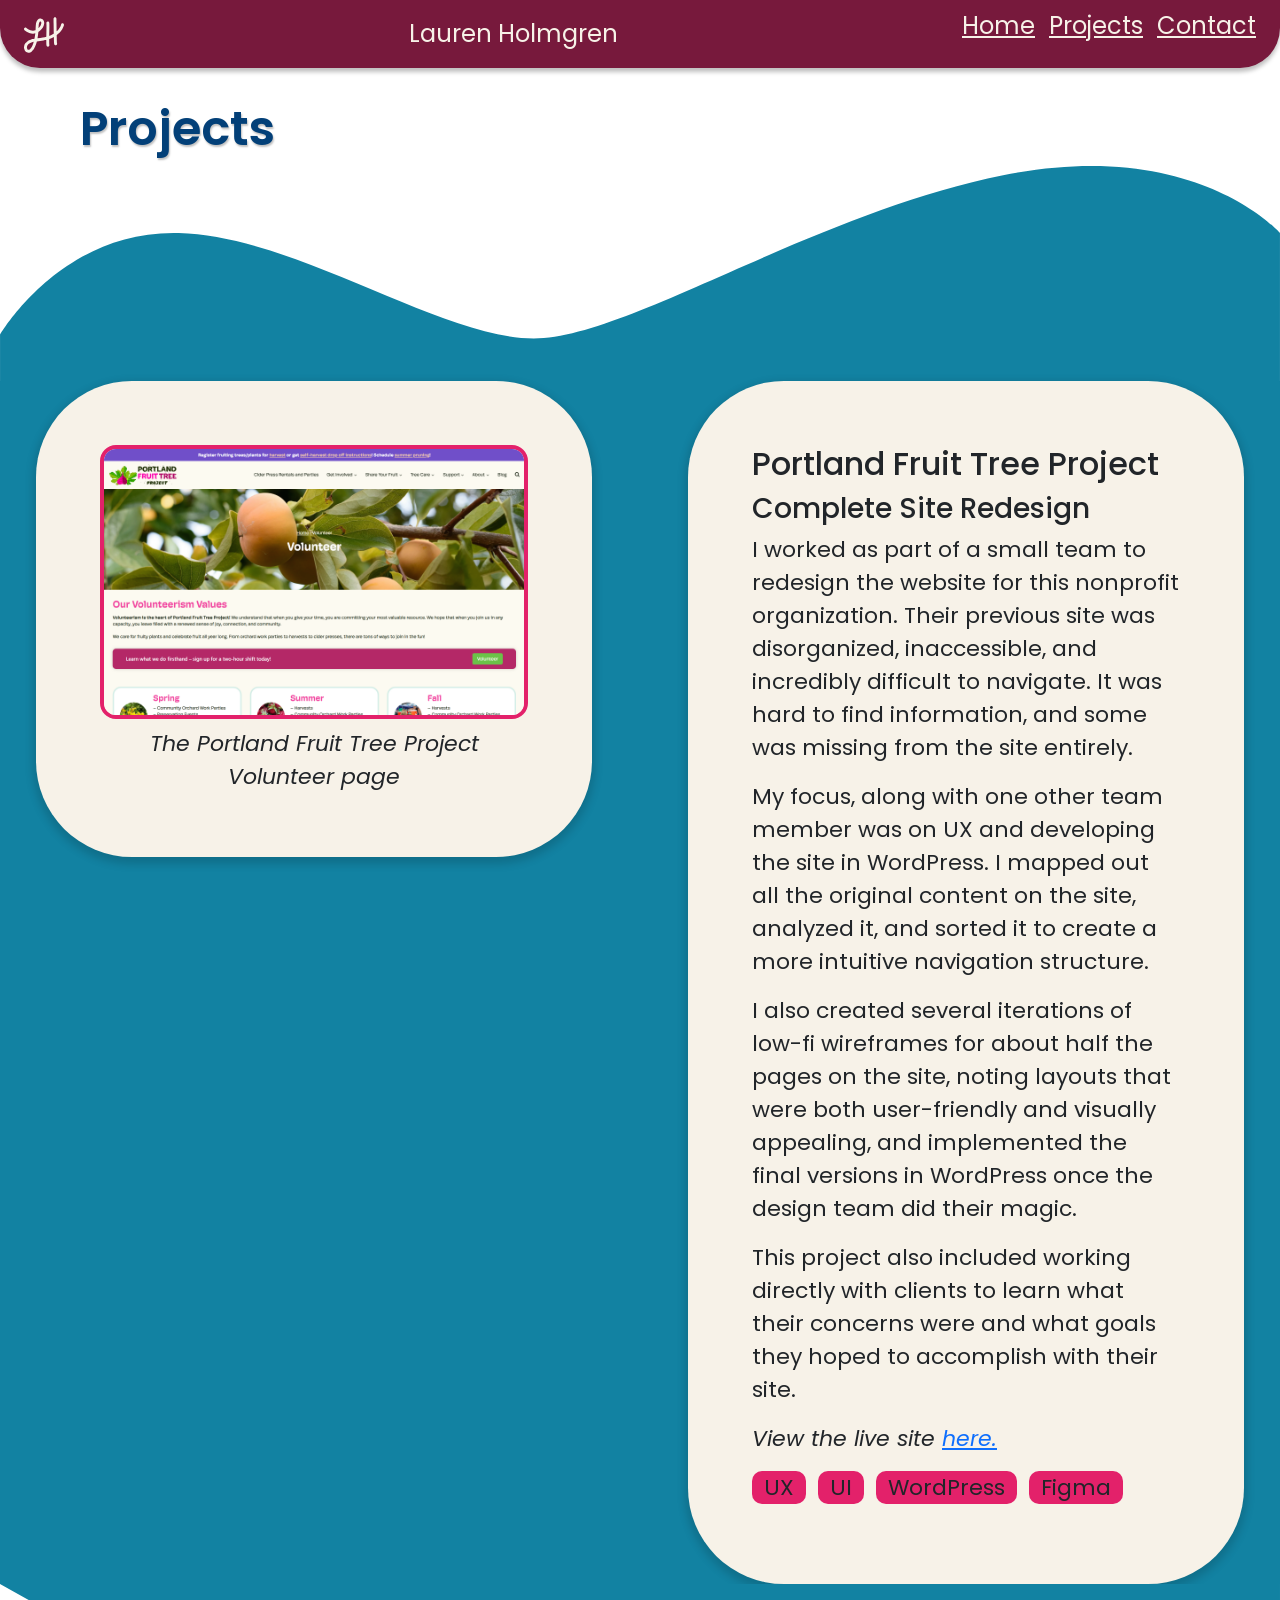
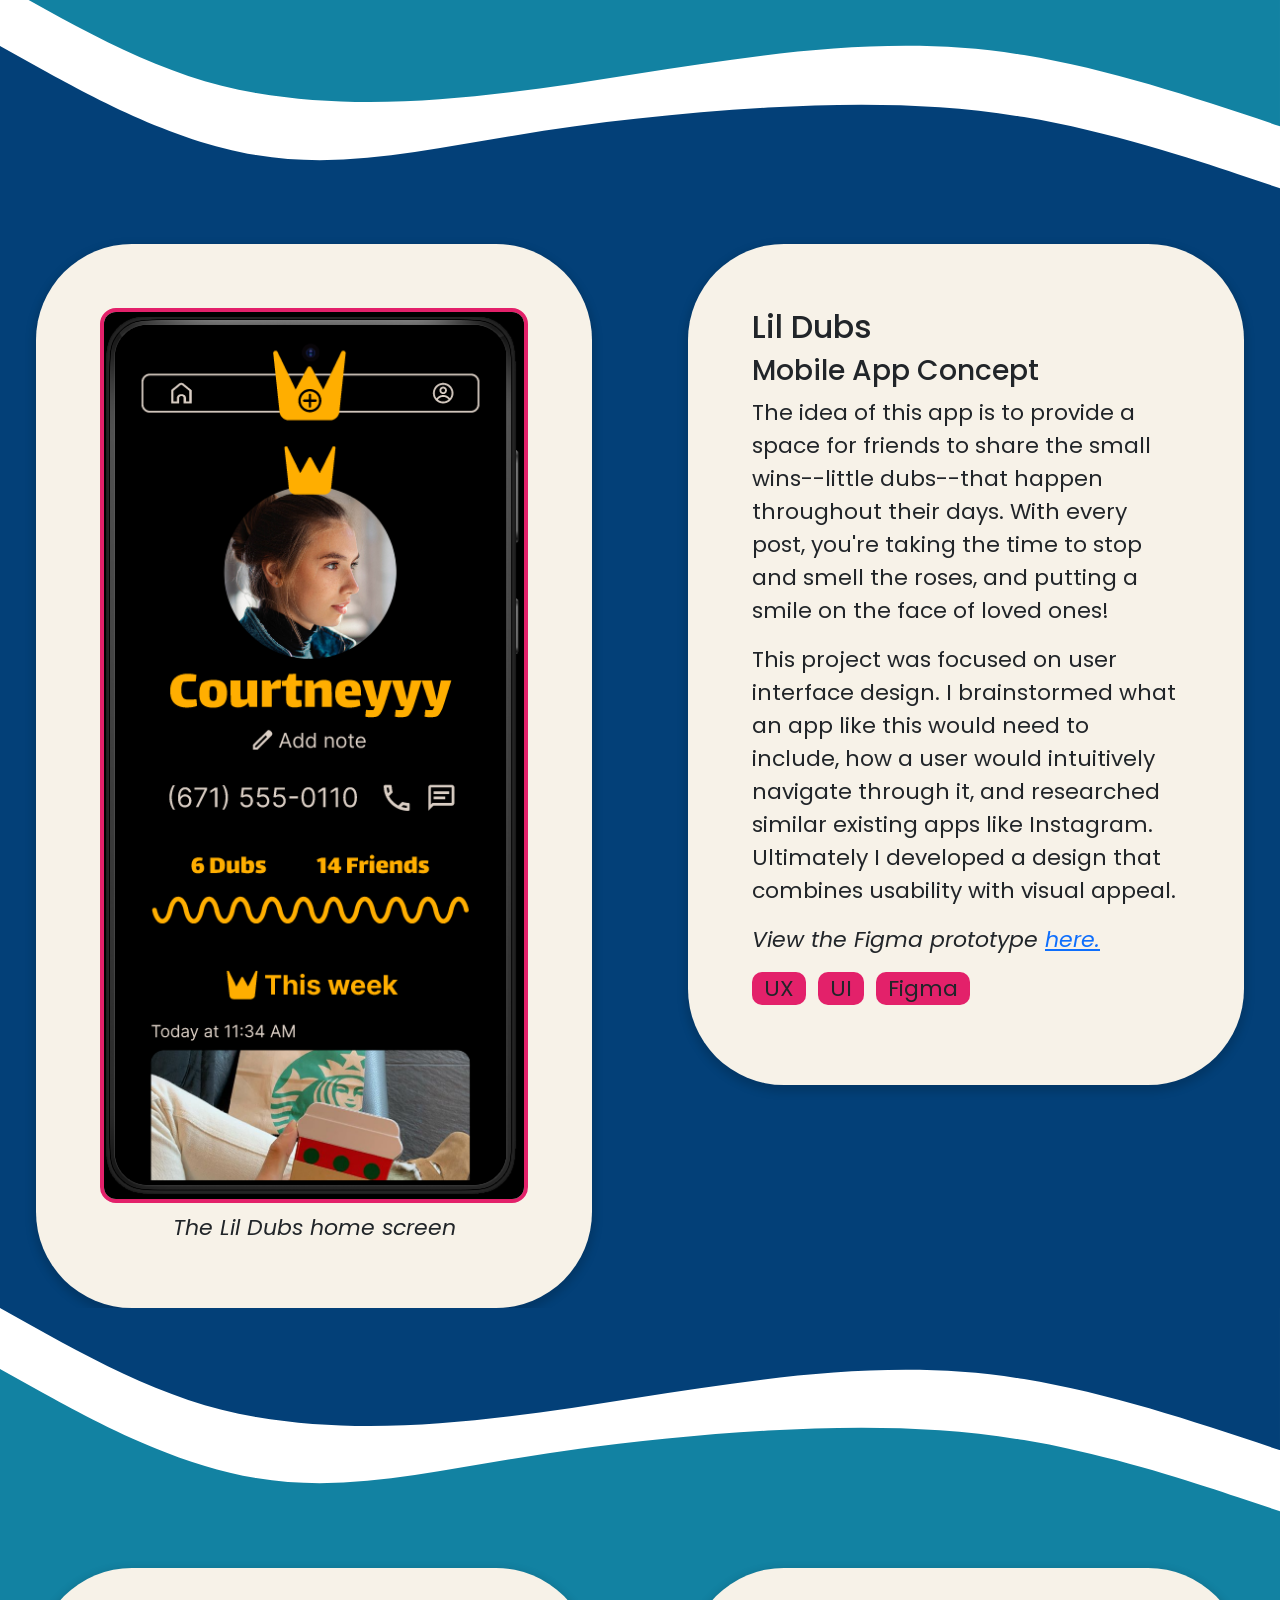
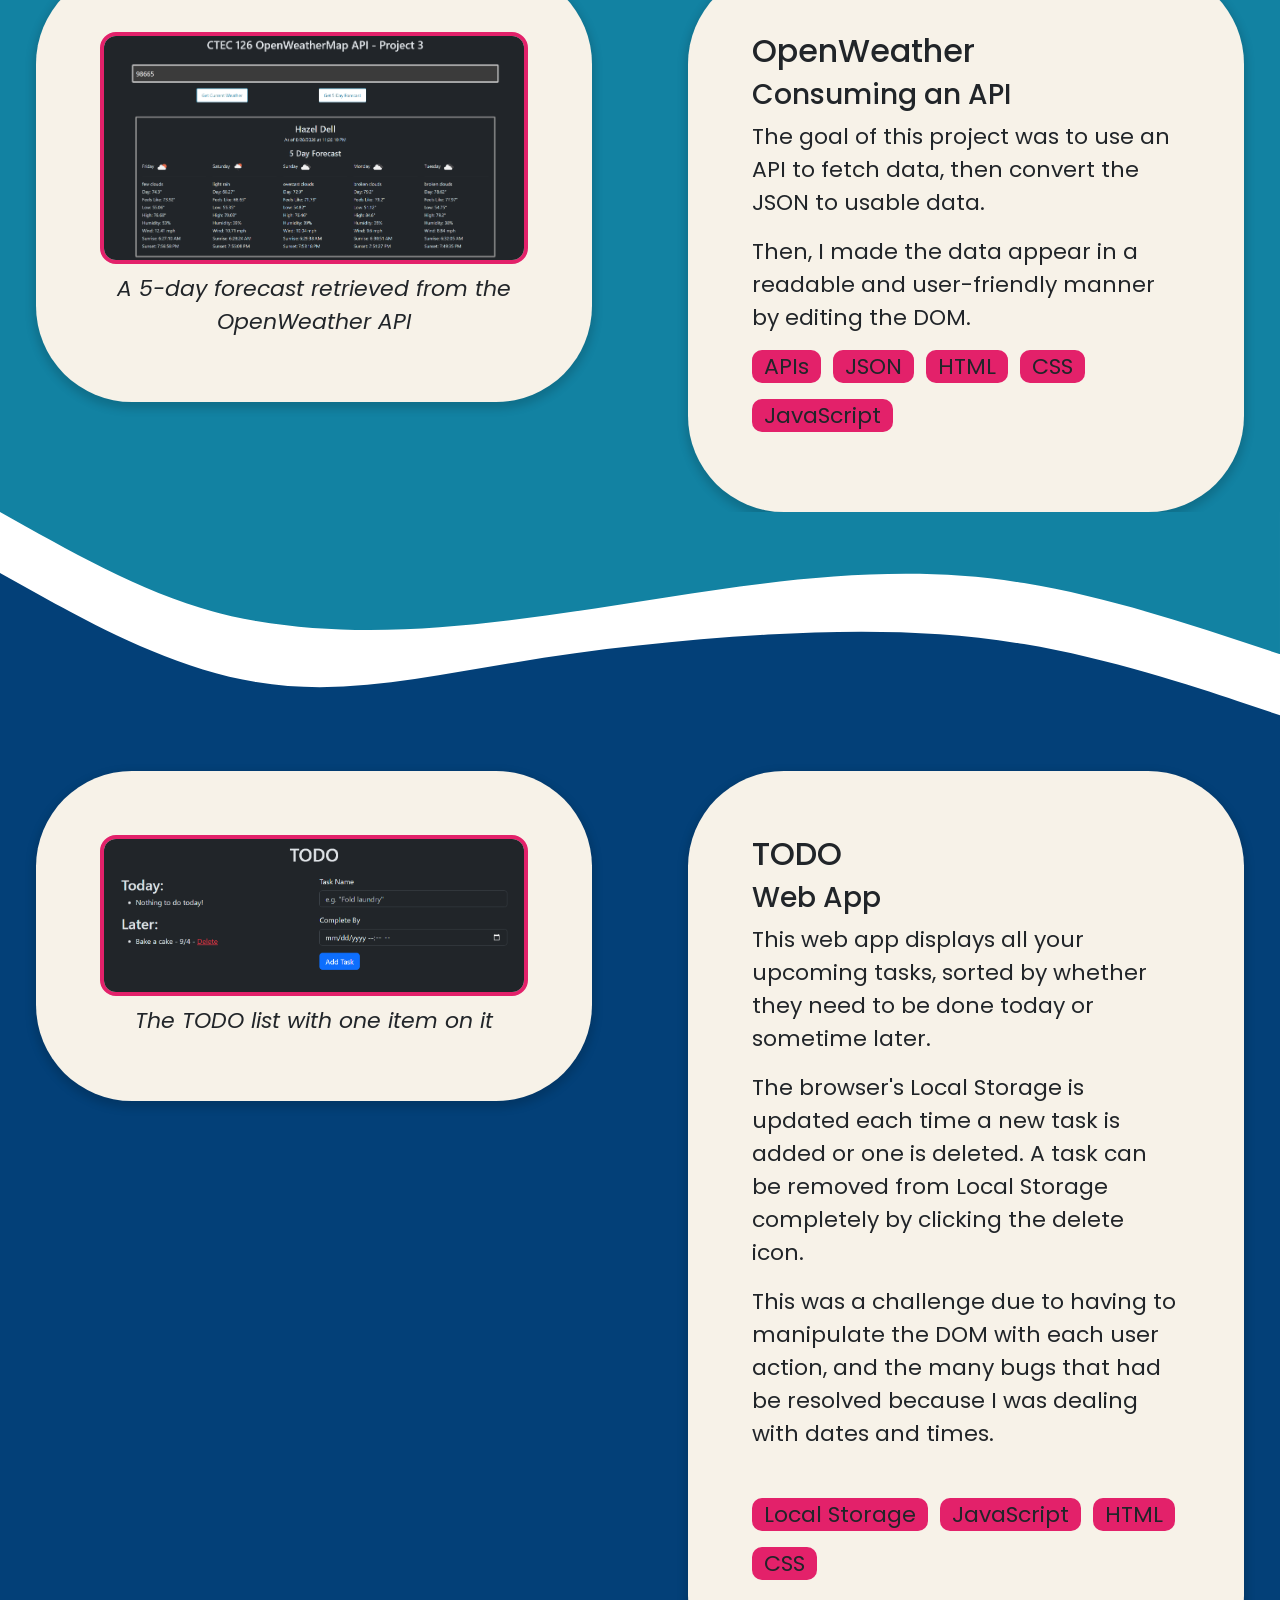
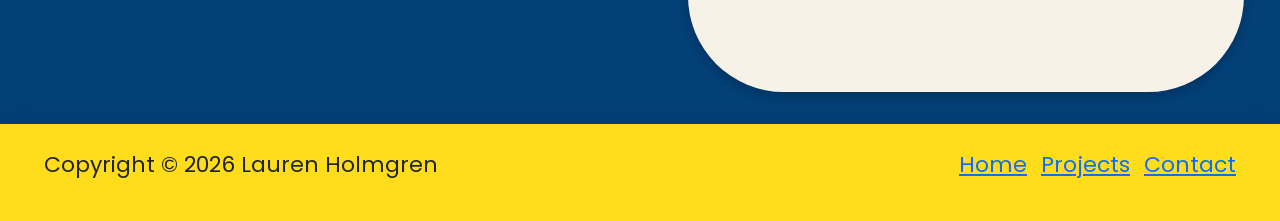
<file: projects.html>
<!DOCTYPE html>
<html lang="en">

<head>
    <meta charset="UTF-8">
    <meta name="viewport" content="width=device-width, initial-scale=1.0">
    <title>Lauren Holmgren - Web Developer</title>
    <link rel="icon" href="images/logo.svg" type="image/x-icon">
    <link rel="stylesheet" href='https://fonts.googleapis.com/css?family=Poppins'>
    <link rel="stylesheet" href="css/bootstrap.min.css">
    <link rel="stylesheet" href="css/style.css">
</head>

<body>
    <header>
        <nav class="navbar navbar-expand-lg">
            <div class="container-fluid">
                <svg id="logo" xmlns="http://www.w3.org/2000/svg" width="40" height="40" viewBox="0 0 578 514" fill="none">
                    <path d="M447.918 0C459.516 6.59721e-05 468.918 9.40206 468.918 21C468.918 28.3801 468.916 35.7933 469.737 91.2393C470.168 120.385 470.826 162.653 471.571 204.558C483.35 193.951 490.548 186.117 498.215 176.261C506.238 165.948 514.576 153.618 520.605 143.827C529.777 127.62 533.679 117.835 535.112 112.217C535.356 110.606 535.379 109.245 535.379 106.574C535.38 94.9768 544.782 85.5745 556.379 85.5742C567.977 85.5742 577.379 94.9766 577.379 106.574C577.379 109.687 577.407 114.25 576.385 120.06C576.316 120.455 576.235 120.848 576.143 121.238C573.469 132.582 567.281 146.671 556.958 164.868C556.838 165.079 556.714 165.289 556.587 165.496C549.883 176.413 540.582 190.202 531.366 202.049C521.867 214.259 512.783 224.035 498.861 236.505C491.237 243.334 482.181 250.969 472.591 258.463C472.959 276.53 473.333 293.247 473.698 307.27C475.209 365.329 476.535 372.461 478.36 380.596C480.898 391.912 473.782 403.144 462.465 405.683C451.149 408.221 439.917 401.105 437.378 389.789C434.507 376.988 433.205 365.73 431.711 308.362C431.538 301.721 431.365 294.481 431.19 286.784C418.767 293.806 405.156 299.985 386.971 306.57C380.007 309.092 372.415 311.662 364.26 314.228C364.202 319.527 364.152 324.581 364.119 329.332C363.765 379.65 365.057 389.704 366.317 401.949C367.503 413.486 359.113 423.8 347.577 424.987C336.04 426.174 325.724 417.784 324.537 406.247C323.091 392.183 321.757 380.563 322.12 329.037C322.127 328.037 322.137 327.021 322.145 325.99C309.469 329.117 296.005 332.088 281.888 334.778C249.388 340.972 213.714 345.654 186.196 349.398C182.209 365.692 177.903 380.184 172.951 394.194C165.288 415.874 156.299 435.634 148.363 450.116C134.765 474.929 119.727 489.049 108.834 498.696C96.1993 509.887 79.97 512.518 67.3275 513.579C49.0006 515.117 35.0935 506.519 26.9017 500.624C18.1873 494.353 13.11 485.135 9.90271 477.636C6.54302 469.78 4.06592 460.937 2.0199 452.771C-3.14293 432.164 2.72325 412.552 6.99646 399.376C10.3499 389.036 16.6013 380.439 22.8168 373.436C29.0437 366.419 36.4443 359.7 43.1674 353.62C60.2126 338.206 82.212 329.843 102.338 322.801C114.106 318.683 127.161 315.711 151.447 311.949C156.134 288.412 160.524 261.132 163.41 233.054C152.453 235.964 140.477 237.896 127.644 237.34C111.318 236.632 94.6144 234.975 75.5629 227.325C49.5776 216.892 25.1521 202.758 7.20837 187.058C-1.51957 179.42 -2.40439 166.153 5.23279 157.425C12.87 148.697 26.1372 147.812 34.8656 155.449C48.4452 167.331 68.4996 179.229 91.2123 188.349C103.812 193.407 115.021 194.753 129.462 195.379C141.101 195.883 152.734 192.986 166.058 188.188C166.282 188.108 166.506 188.021 166.731 187.938C167.061 181.385 167.345 174.921 167.611 168.6C168.265 153.003 168.828 137.945 169.789 125.234C171.677 100.293 174.521 83.0167 178.917 70.7021C183.754 57.1539 189.584 41.7546 201.687 31.6836C210.014 24.7547 220.351 19.4366 232.229 19.0791C239.826 18.8506 254.916 19.7612 268.026 30.9072C273.503 35.5642 283.896 44.497 288.14 58.9023C290.781 67.8672 293.786 81.436 290.398 98.9102C287.275 115.011 282.658 132.277 272.426 147.124C262.14 162.049 249.59 179.455 233.921 193.137C225.996 200.057 217.043 207.388 207.243 213.845C207.066 216.291 206.88 218.745 206.68 221.203C204.268 250.817 200.086 279.974 195.382 305.759C219.939 302.419 247.754 298.527 274.026 293.521C291.447 290.201 307.764 286.442 322.681 282.513C323.414 234.297 324.581 176.556 324.926 142.34C325.404 94.9072 324.369 90.2742 323.689 85.9688C321.88 74.5128 329.701 63.7592 341.157 61.9502C352.612 60.1415 363.366 67.9622 365.175 79.418C366.466 87.5905 367.401 95.4367 366.924 142.763C366.597 175.205 365.608 225.032 364.883 269.821C367.572 268.9 370.169 267.985 372.671 267.079C396.951 258.287 410.814 250.85 425.94 240.596C427.345 239.643 428.757 238.667 430.173 237.673C429.188 186.135 428.285 128.533 427.742 91.8604C426.921 36.418 426.918 28.7248 426.918 21C426.918 9.40202 436.32 0 447.918 0ZM140.949 356.294C128.924 358.522 122.094 360.385 116.209 362.444C95.6679 369.632 81.3398 375.726 71.3373 384.771C64.3338 391.105 58.672 396.308 54.2299 401.313C49.7765 406.332 47.751 409.858 46.9486 412.332C42.6346 425.634 40.8105 434.777 42.7611 442.562C44.6952 450.282 46.5258 456.459 48.5189 461.119C50.3179 465.325 51.5372 466.565 51.558 466.62C57.5186 470.89 60.9435 471.967 63.8148 471.727C75.0037 470.788 79.1901 468.847 80.9867 467.256C90.294 459.012 101.279 448.639 111.531 429.932C118.301 417.577 126.387 399.903 133.352 380.198C136.053 372.556 138.562 364.691 140.949 356.294ZM233.492 61.0605C233.761 61.0525 232.134 60.9871 228.55 63.9688C226.611 65.5824 223.884 69.6647 218.472 84.8232C216.038 91.6409 213.493 104.299 211.669 128.403C211.013 137.08 210.553 147 210.088 158.008C219.872 148.554 228.752 136.483 237.843 123.291C242.996 115.814 246.318 105.601 249.166 90.915C250.779 82.6015 249.5 76.3642 247.852 70.7715C247.692 70.2294 247.317 69.387 246.221 68.0654C245.023 66.6209 243.375 65.0769 240.821 62.9053C240.072 62.2692 239.129 61.7889 237.834 61.4639C236.464 61.1199 234.945 61.0168 233.492 61.0605Z" fill="#F7F2E8" />
                </svg>
                <div>Lauren Holmgren</div>
                <ul class="list-inline justify-content-end">
                    <li class="list-inline-item"><a href="index.html">Home</a></li>
                    <li class="list-inline-item"><a href="projects.html">Projects</a></li>
                    <li class="list-inline-item"><a href="contact.html">Contact</a></li>
                </ul>
            </div>
        </nav>
    </header>
    <main>
        <div class="waveless">
            <h1>Projects</h1>
        </div>

        <div class="wave">
            <svg xmlns="http://www.w3.org/2000/svg" viewBox="0 0 1440 244" fill="none">
                <path d="M201 75.4634C68 71.9633 0 189.947 0 189.947V243.963H1440V75.4634C1440 75.4634 1345 -33.5364 1128.5 10.4634C912 54.4633 705.5 193.963 600.5 193.963C495.5 193.963 334 78.9635 201 75.4634Z" fill="#1282A2" />
            </svg>
            <div class="row blue1 align-items-start">
                <div class="col">
                    <figure>
                        <img src="images/project-pftp.png" alt="A screenshot of the Portland Fruit Tree Project Volunteer page">
                        <figcaption>The Portland Fruit Tree Project Volunteer page</figcaption>
                    </figure>
                </div>
                <div class="col">
                    <div class="row">
                        <h2>Portland Fruit Tree Project</h2>
                        <h3>Complete Site Redesign</h3>
                        <p>I worked as part of a small team to redesign the website for this nonprofit organization. Their previous site was disorganized, inaccessible, and incredibly difficult to navigate. It was hard to find information, and some was missing from the site entirely.</p>
                        <p>My focus, along with one other team member was on UX and developing the site in WordPress. I mapped out all the original content on the site, analyzed it, and sorted it to create a more intuitive navigation structure.</p>
                        <p>I also created several iterations of low-fi wireframes for about half the pages on the site, noting layouts that were both user-friendly and visually appealing, and implemented the final versions in WordPress once the design team did their magic.</p>
                        <p>This project also included working directly with clients to learn what their concerns were and what goals they hoped to accomplish with their site.</p>
                        <p><i>View the live site <a href="https://www.portlandfruit.org/">here.</a></i></p>
                    </div>
                    <div class="row">
                        <p class="tag">UX</p>
                        <p class="tag">UI</p>
                        <p class="tag">WordPress</p>
                        <p class="tag">Figma</p>
                    </div>
                </div>
            </div>
        </div>

        <div class="wave">
            <svg xmlns="http://www.w3.org/2000/svg" viewBox="0 0 1440 160" fill="none">
                <path d="M1440 160C1345.4 128.467 1250.66 96.4432 1152 80C861.325 31.5542 569.139 170.435 288 122.7C183.671 105.638 91.0853 50.6662 0 0H1440V160Z" fill="#1282A2" />
            </svg>
            <svg xmlns="http://www.w3.org/2000/svg" viewBox="0 0 1440 224" fill="none">
                <path d="M0 0L48 26.7C96 53 192 107 288 122.7C384 139 480 117 576 101.3C672 85 768 75 864 69.3C960 64 1056 64 1152 80C1248 96 1344 128 1392 144L1440 160V224H1392C1344 224 1248 224 1152 224C1056 224 960 224 864 224C768 224 672 224 576 224C480 224 384 224 288 224C192 224 96 224 48 224H0V0Z" fill="#034078" />
            </svg>
            <div class="row blue2 align-items-start">
                <div class="col">
                    <figure>
                        <img src="images/project-lil-dubs.png" alt="A screenshot of the Lil Dubs app home screen">
                        <figcaption>The Lil Dubs home screen</figcaption>
                    </figure>
                </div>
                <div class="col">
                    <div class="row">
                        <h2>Lil Dubs</h2>
                        <h3>Mobile App Concept</h3>
                        <p>The idea of this app is to provide a space for friends to share the small wins--little dubs--that happen throughout their days. With every post, you're taking the time to stop and smell the roses, and putting a smile on the face of loved ones!</p>
                        <p>This project was focused on user interface design. I brainstormed what an app like this would need to include, how a user would intuitively navigate through it, and researched similar existing apps like Instagram. Ultimately I developed a design that combines usability with visual appeal.</p>
                        <p><i>View the Figma prototype <a href="https://www.figma.com/proto/1lBZHFZmW6TLISoQfheqbX/Little-Dubs?node-id=2-6&t=7i042jCg4KeKXA29-1">here.</a></i></p>
                    </div>
                    <div class="row">
                        <p class="tag">UX</p>
                        <p class="tag">UI</p>
                        <p class="tag">Figma</p>
                    </div>
                </div>
            </div>
        </div>

        <div class="wave">
            <svg xmlns="http://www.w3.org/2000/svg" viewBox="0 0 1440 160" fill="none">
                <path d="M1440 160C1345.4 128.467 1250.66 96.4432 1152 80C861.325 31.5542 569.139 170.435 288 122.7C183.671 105.638 91.0853 50.6662 0 0H1440V160Z" fill="#034078" />
            </svg>
            <svg xmlns="http://www.w3.org/2000/svg" viewBox="0 0 1440 224" fill="none">
                <path d="M0 0L48 26.7C96 53 192 107 288 122.7C384 139 480 117 576 101.3C672 85 768 75 864 69.3C960 64 1056 64 1152 80C1248 96 1344 128 1392 144L1440 160V224H1392C1344 224 1248 224 1152 224C1056 224 960 224 864 224C768 224 672 224 576 224C480 224 384 224 288 224C192 224 96 224 48 224H0V0Z" fill="#1282A2" />
            </svg>
            <div class="row blue1 align-items-start">
                <div class="col">
                    <figure>
                        <img src="images/project-openweather.png" alt="A screenshot of a 5-day weather forecast">
                        <figcaption>A 5-day forecast retrieved from the OpenWeather API</figcaption>
                    </figure>
                </div>
                <div class="col">
                    <div class="row">
                        <h2>OpenWeather</h2>
                        <h3>Consuming an API</h3>
                        <p>The goal of this project was to use an API to fetch data, then convert the JSON to usable data.</p>
                        <p>Then, I made the data appear in a readable and user-friendly manner by editing the DOM.</p>
                    </div>
                    <div class="row">
                        <p class="tag">APIs</p>
                        <p class="tag">JSON</p>
                        <p class="tag">HTML</p>
                        <p class="tag">CSS</p>
                        <p class="tag">JavaScript</p>
                    </div>
                </div>
            </div>
        </div>

        <div class="wave">
            <svg xmlns="http://www.w3.org/2000/svg" viewBox="0 0 1440 160" fill="none">
                <path d="M1440 160C1345.4 128.467 1250.66 96.4432 1152 80C861.325 31.5542 569.139 170.435 288 122.7C183.671 105.638 91.0853 50.6662 0 0H1440V160Z" fill="#1282A2" />
            </svg>
            <svg xmlns="http://www.w3.org/2000/svg" viewBox="0 0 1440 224" fill="none">
                <path d="M0 0L48 26.7C96 53 192 107 288 122.7C384 139 480 117 576 101.3C672 85 768 75 864 69.3C960 64 1056 64 1152 80C1248 96 1344 128 1392 144L1440 160V224H1392C1344 224 1248 224 1152 224C1056 224 960 224 864 224C768 224 672 224 576 224C480 224 384 224 288 224C192 224 96 224 48 224H0V0Z" fill="#034078" />
            </svg>
            <div class="row blue2 align-items-start">
                <div class="col">
                    <figure>
                        <img src="images/project-todo.png" alt="A screenshot of a TODO web application">
                        <figcaption>The TODO list with one item on it</figcaption>
                    </figure>
                </div>
                <div class="col">
                    <div class="row">
                        <h2>TODO</h2>
                        <h3>Web App</h3>
                        <p>This web app displays all your upcoming tasks, sorted by whether they need to be done today or sometime later.</p>
                        <p>The browser's Local Storage is updated each time a new task is added or one is deleted. A task can be removed from Local Storage completely by clicking the delete icon.</p>
                        <p>This was a challenge due to having to manipulate the DOM with each user action, and the many bugs that had be resolved because I was dealing with dates and times.</p>
                    </div>
                    <div class="row">
                        <p class="tag">Local Storage</p>
                        <p class="tag">JavaScript</p>
                        <p class="tag">HTML</p>
                        <p class="tag">CSS</p>
                    </div>
                </div>
            </div>
        </div>

        <!-- <div class="wave">
    <svg xmlns="http://www.w3.org/2000/svg" viewBox="0 0 1440 160" fill="none">
        <path d="M1440 160C1345.4 128.467 1250.66 96.4432 1152 80C861.325 31.5542 569.139 170.435 288 122.7C183.671 105.638 91.0853 50.6662 0 0H1440V160Z" fill="#034078" />
    </svg>
    <svg xmlns="http://www.w3.org/2000/svg" viewBox="0 0 1440 224" fill="none">
        <path d="M0 0L48 26.7C96 53 192 107 288 122.7C384 139 480 117 576 101.3C672 85 768 75 864 69.3C960 64 1056 64 1152 80C1248 96 1344 128 1392 144L1440 160V224H1392C1344 224 1248 224 1152 224C1056 224 960 224 864 224C768 224 672 224 576 224C480 224 384 224 288 224C192 224 96 224 48 224H0V0Z" fill="#1282A2" />
    </svg>
    <div class="row blue1 align-items-start">
        <div class="col">
            <figure>
                <img src="images/" alt="">
                <figcaption></figcaption>
            </figure>
        </div>
        <div class="col">
            <div class="row">
                <h2></h2>
                <h3></h3>
                <p></p>
                <p><i>View the live site <a href="">here.</a></i></p>
            </div>
            <div class="row">
                <p class="tag"></p>
                <p class="tag"></p>
                <p class="tag"></p>
            </div>
        </div>
    </div>
</div> -->

        </div>
    </main>
    <footer>
        <nav class="navbar">
            <div class="container-fluid">
                <p>Copyright &copy; 2026 Lauren Holmgren</p>
                <ul class="list-inline justify-content-end">
                    <li class="list-inline-item"><a href="index.html">Home</a></li>
                    <li class="list-inline-item"><a href="projects.html">Projects</a></li>
                    <li class="list-inline-item"><a href="contact.html">Contact</a></li>
                </ul>
            </div>
        </nav>
    </footer>
</body>

</html>
</file>
<file: css/style.css>
header {
    background-color: #77193C;
    box-shadow: 0 4px 4px 0 rgba(0, 0, 0, 0.25);
    color: #F7F2E8;
    border-radius: 0 0 40px 40px;
    padding: 0 0.5em;
    font-size: 1.5rem;
}

body {
    font-family: 'Poppins';
    font-size: 22px;
    display: flex;
    flex-direction: column;
    height: 100vh;
}

footer {
    background-color: #FFDD1A;
    margin-top: auto;
    padding: 1rem 2rem;
    box-shadow: 0 -4px 24px 0 rgba(0, 0, 0, 0.10);

}

header nav a {
    color: #F7F2E8;
}

.wave:last-of-type .row {
    padding-bottom: 2rem;
}

.blue1 {
    background-color: #1282A2;
}

.blue2 {
    background-color: #034078;

}

.wave .col {
    background-color: #F7F2E8;
    border-radius: 6rem;
    padding: 4rem;
    margin: 0 3rem;
    box-shadow: 0 4px 9px 3px rgba(0, 0, 0, 0.15);
}

.waveless {
    padding: 2rem 5rem 0 5rem;
}

svg {
    margin-bottom: -1px;
}

svg~svg {
    margin-top: -5rem;
}

img {
    max-width: 100%;
    width: 100%;
    height: auto;
    border: 4px solid #E3216A;
    border-radius: 1rem;
}

figure {
    margin: 0;
}

figcaption {
    padding-top: 0.5rem;
    text-align: center;
    font-style: italic;
}

#hero-title {
    color: #034078;
    font-size: clamp(2.5rem, 7vw, 4rem);
    font-weight: 700;
    text-shadow: 0.08rem 0.12rem 0.12rem rgba(0, 0, 0, 0.25);
}

h1 {
    font-weight: 600;
    font-size: 3rem;
    color: #034078;
    text-shadow: 0.08rem 0.12rem 0.12rem rgba(0, 0, 0, 0.25);
}

.tag {
    background-color: #E3216A;
    border-radius: 10px;
    width: fit-content;
    margin-left: 0.75rem;
}
</file>
